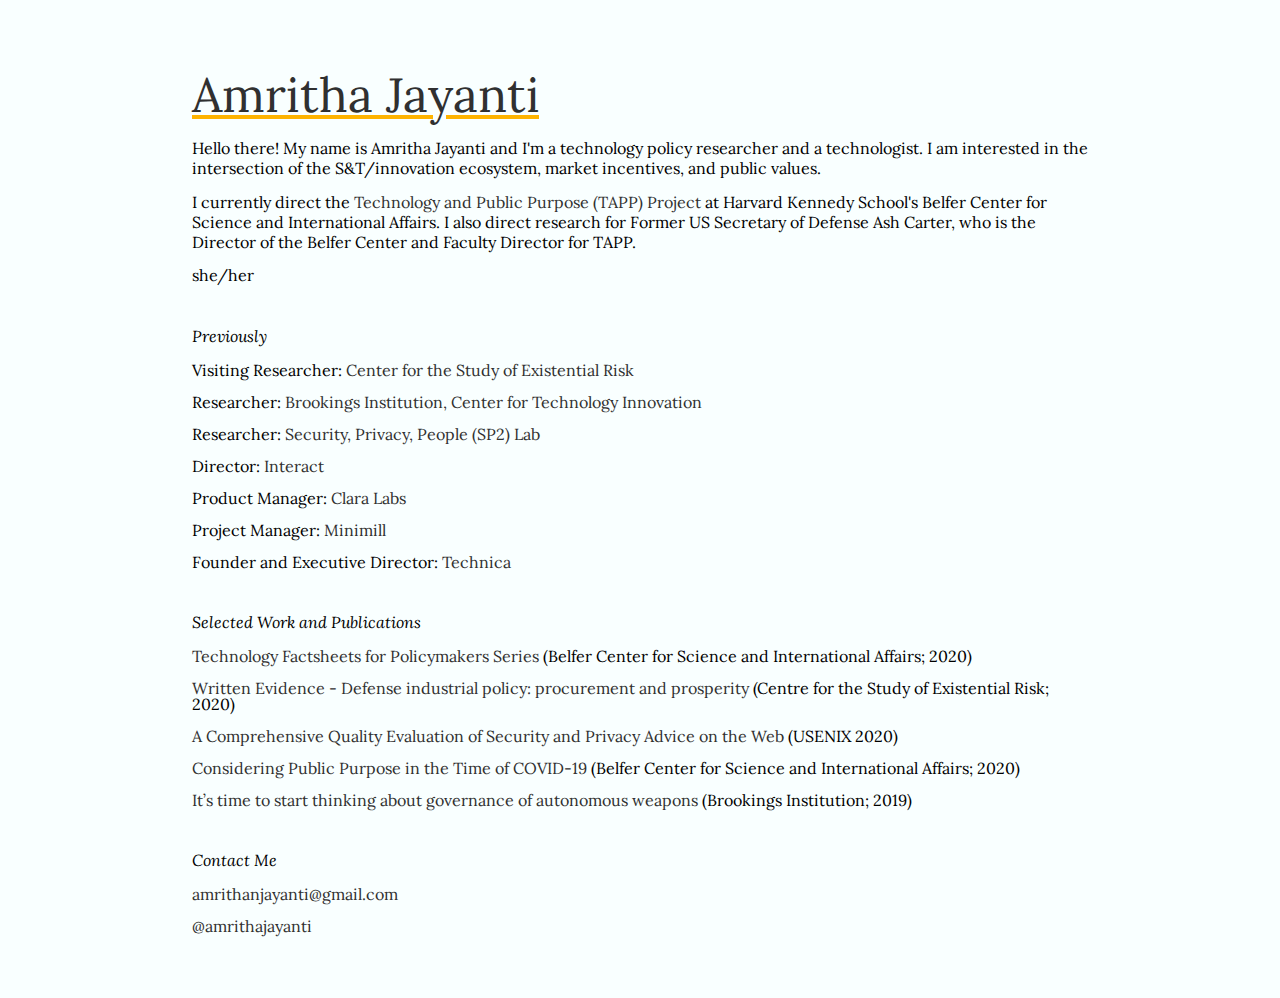
<file: index.html>
<!DOCTYPE html>

<html lang="en">
<head>
  <meta charset="utf-8">
  <title>Amritha Jayanti</title>
  <meta name="description" content="The HTML5 Herald">
  <meta name="author" content="SitePoint">
	<link rel="stylesheet" type="text/css" href="personal-site.css" media="screen" />
</head>

<body>

    <h1>Amritha Jayanti</h1>

    	<h2>Hello there! My name is Amritha Jayanti and I'm a technology policy researcher and a technologist. I am interested in the intersection of the S&T/innovation ecosystem, market incentives, and public values.</h2>

    	<h2>I currently <b>direct the <a href="https://www.belfercenter.org/project/technology-and-public-purpose#!about" target="blank">Technology and Public Purpose (TAPP) Project</a></b> at Harvard Kennedy School's Belfer Center for Science and International Affairs. I also direct research for Former US Secretary of Defense Ash Carter, who is the Director of the Belfer Center and Faculty Director for TAPP.</h2>

      <h2>she/her</h2>

      <h3>Previously</h3> 

    	   <p>Visiting Researcher: <a href="https://www.cser.ac.uk/" target="blank">Center for the Study of Existential Risk</a></p>

    	   <p>Researcher: <a href="https://www.brookings.edu/" target="blank">Brookings Institution, Center for Technology Innovation</a></p>

    	   <p>Researcher: <a href="https://github.com/SP2-MC2" target="blank">Security, Privacy, People (SP2) Lab</a></p>

    	   <p>Director: <a href="https://joininteract.com/" target="blank">Interact</a></p>

    	   <p>Product Manager: <a href="https://claralabs.com/" target="blank">Clara Labs</a></p>

    	   <p>Project Manager: <a href="https://minimill.co/" target="blank">Minimill</a></p>

    	   <p>Founder and Executive Director: <a href="https://gotechnica.org/" target="blank">Technica</a></p>

    <h3>Selected Work and Publications</h3>

    	<p><a href="https://www.belfercenter.org/project/technology-and-public-purpose#!tech-factsheets" target="blank">Technology Factsheets for Policymakers Series</a> (Belfer Center for Science and International Affairs; 2020)</p>

      <p><a href="https://www.cser.ac.uk/resources/written-evidence-defence-industrial-policy-procurement-and-prosperity/" target="blank">Written Evidence - Defense industrial policy: procurement and prosperity</a> (Centre for the Study of Existential Risk; 2020)</p>

      <p><a href="https://www.usenix.org/conference/usenixsecurity20/presentation/redmiles" target="blank">A Comprehensive Quality Evaluation of Security and Privacy Advice on the Web</a> (USENIX 2020)</p>

      <p>

      <p><a href="https://www.belfercenter.org/publication/considering-public-purpose-time-covid-19" target="blank">Considering Public Purpose in the Time of COVID-19</a> (Belfer Center for Science and International Affairs; 2020)</p>

      <p><a href="https://www.brookings.edu/blog/techtank/2019/05/10/its-time-to-start-thinking-about-governance-of-autonomous-weapons/" target="blank">It’s time to start thinking about governance of autonomous weapons</a> (Brookings Institution; 2019)</p>

    <h3>Contact Me</h3>

      <p><a href="mailto:amrithanjayanti@gmail.com">amrithanjayanti@gmail.com</a></p>
      <p><a href="https://twitter.com/amrithajayanti" target="blank">@amrithajayanti</a></p>
    
</body>
</html>
</file>
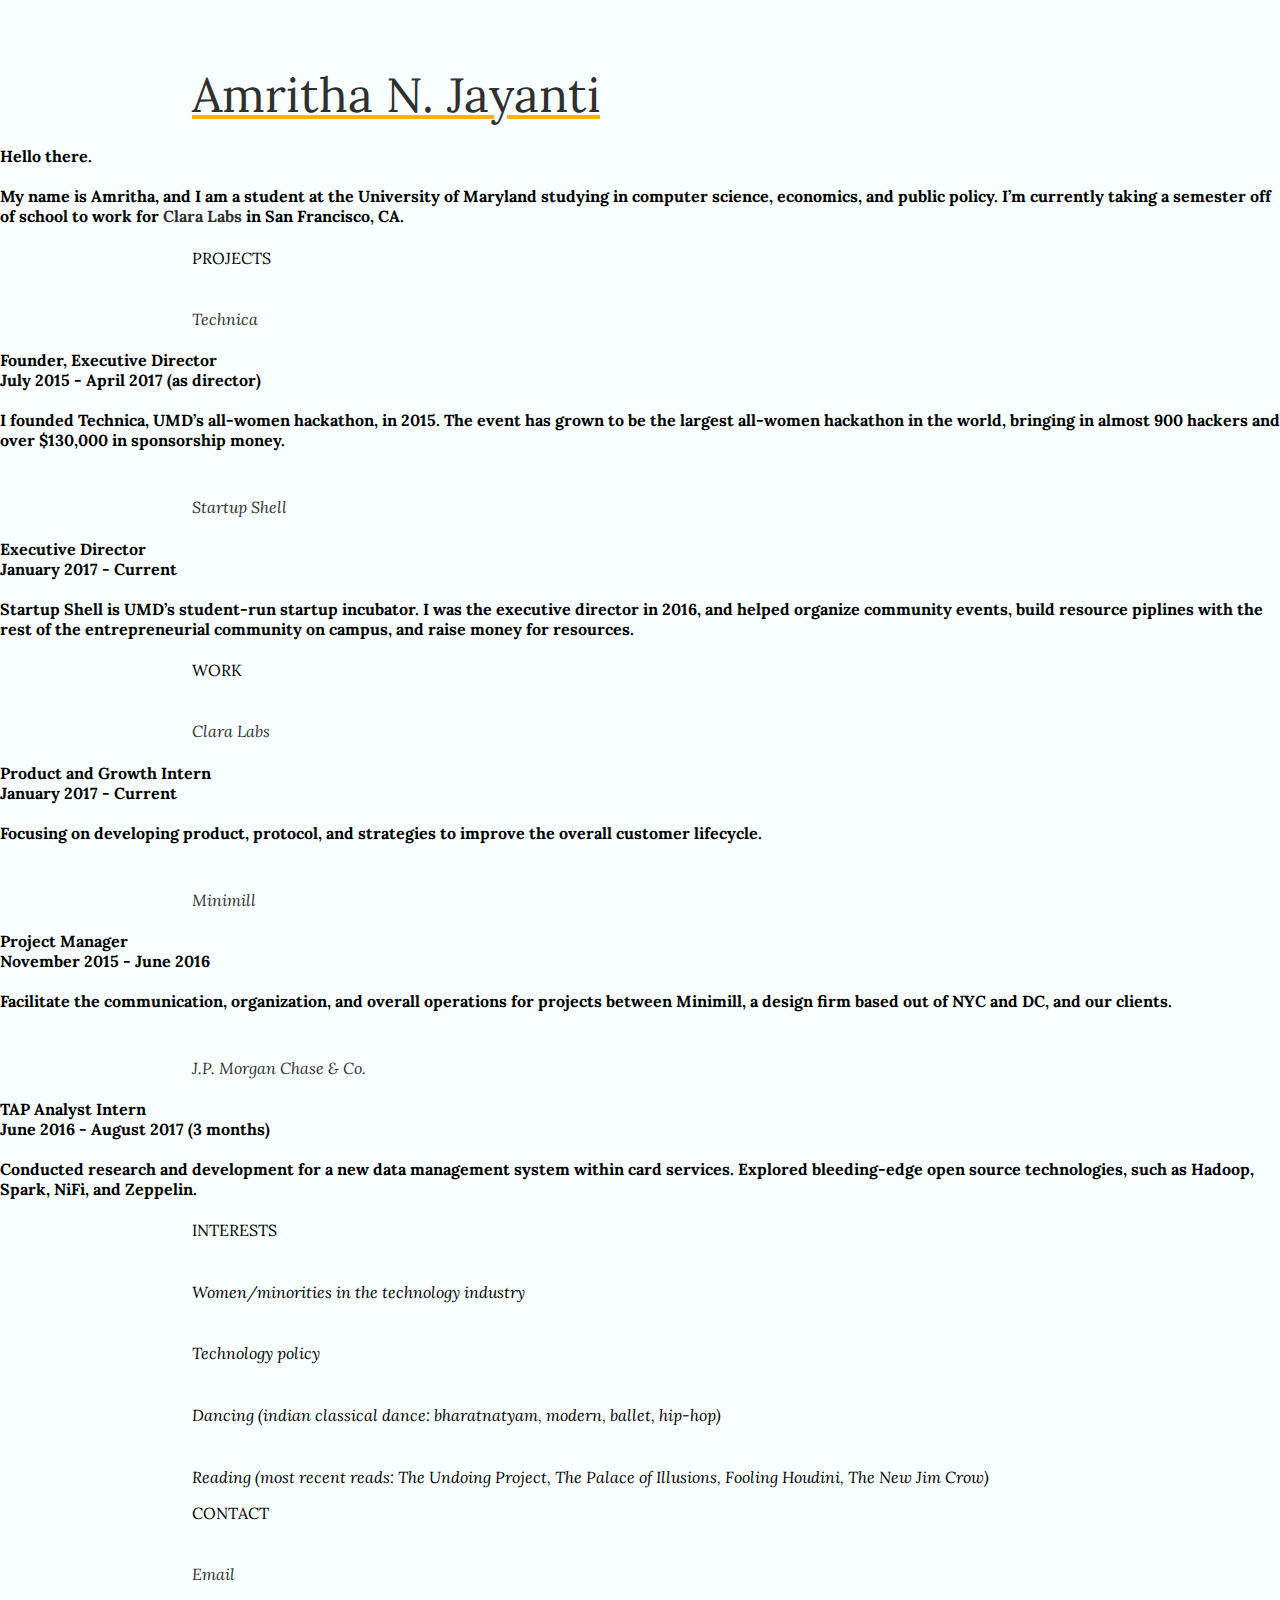
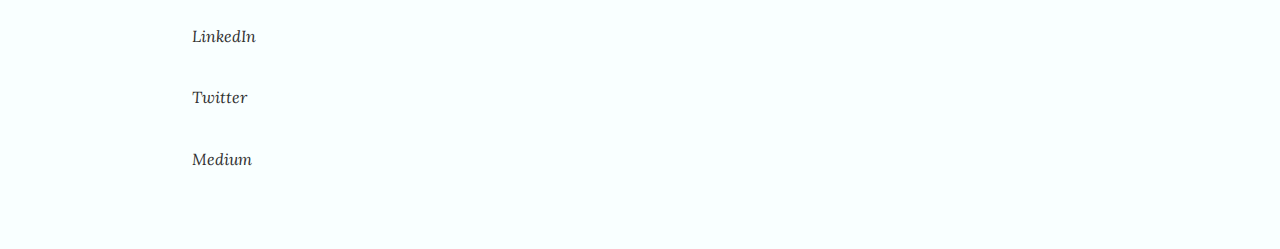
<file: personal-site.html>
<!DOCTYPE html>

<html lang="en">
<head>
  <meta charset="utf-8">
  <title>Amritha Jayanti</title>
  <meta name="description" content="The HTML5 Herald">
  <meta name="author" content="SitePoint">

<link rel="stylesheet" type="text/css" href="personal-site.css" media="screen" />

</head>


<body class="body">

	<div class="Header--main">
		<h1>Amritha N. Jayanti</h1>
	</div>
	<div class="Header--sub">
        <h4>Hello there.<br><br>My name is Amritha, and I am a student at the University of Maryland studying in computer science, economics, and public policy. I’m currently taking a semester off of school to work for <a href="https://claralabs.com/">Clara Labs</a> in San Francisco, CA.</h4>
    </div>

    <div>
        <h2>PROJECTS</h2>
        <h3><a href="http://www.gotechnica.org" target="_blank">Technica</a></h3>
        <h4 class="work--body">
            Founder, Executive Director
            <br>July 2015 - April 2017 (as director)</br>
            <br>I founded Technica, UMD’s all-women hackathon, in 2015. The event has grown to be the largest all-women hackathon in the world, bringing in almost 900 hackers and over $130,000 in sponsorship money.</br></h4>
        <h3><a href="http://www.startupshell.org" target="_blank">Startup Shell</a></h3>
        <h4 class="work--body">
            Executive Director
            <br>January 2017 - Current</br>
            <br>Startup Shell is UMD’s student-run startup incubator. I was the executive director in 2016, and helped organize community events, build resource piplines with the rest of the entrepreneurial community on campus, and raise money for resources.</br></h4>
    </div>

    <div>
        <h2>WORK</h2>
        <h3><a href="https://claralabs.com/" target="_blank">Clara Labs</a></h3>
        <h4 class="work--body">
            Product and Growth Intern
            <br>January 2017 - Current</br>
            <br>Focusing on developing product, protocol, and strategies to improve the overall customer lifecycle.</br></h4>
        <h3><a href="https://minimill.co/" target="_blank">Minimill</a></h3>
        <h4 class="work--body">
            Project Manager
            <br>November 2015 - June 2016</br>
            <br>Facilitate the communication, organization, and overall operations for projects between Minimill, a design firm based out of NYC and DC, and our clients.</br></h4>
        <h3><a href="https://www.jpmorgan.com/country/US/en/jpmorgan" target="_blank">J.P. Morgan Chase & Co.</a></h3>
        <h4 class="work--body">
            TAP Analyst Intern
            <br>June 2016 - August 2017 (3 months)</br>
            <br>Conducted research and development for a new data management system within card services. Explored bleeding-edge open source technologies, such as Hadoop, Spark, NiFi, and Zeppelin.</br></h4>
    </div>

    <div>
        <h2>INTERESTS</h2>
        <h3>Women/minorities in the technology industry</h3>
        <h3>Technology policy</h3>
        <h3>Dancing (indian classical dance: bharatnatyam, modern, ballet, hip-hop)</h3>
        <h3>Reading (most recent reads: The Undoing Project, The Palace of Illusions, Fooling Houdini, The New Jim Crow)</h3>
    </div>

    <div>
        <h2>CONTACT</h2>
        <h3><a href="mailto:amrithanjayanti@gmail.com">Email</a></h3>
        <h3><a href="https://www.linkedin.com/in/amritha-jayanti-090673100/" target="_blank">LinkedIn</a></h3>
        <h3><a href="https://twitter.com/amrithajayanti">Twitter</a></h3>
        <h3><a href="https://medium.com/@amrithajayanti" target="_blank">Medium</a></h3>
    </div>

</body>
</html>
</file>
<file: personal-site.css>
@import url('https://fonts.googleapis.com/css2?family=Lora:ital,wght@0,400;0,500;0,562;0,600;0,700;1,400;1,500;1,562;1,600;1,700&display=swap');


body {
    background-color: #f9ffff;
    font-family: 'Lora', serif;
    color: black;
    margin: 0;
    width: 100%;
    padding-top: 5%;
    padding-bottom: 5%;
}

h1 {
    color: #303030;
    text-align: left;
    font-size: 48px;
    font-weight: normal;
    font-family: 'Lora', serif;
    margin: 0;
    padding-left: 15%;
    padding-right:15%;
    text-decoration: underline;
    text-decoration-style: solid;
    text-decoration-color: #feb300;

}

h2 {
    text-align: left;
    font-size: 16px;
    font-weight: lighter;
    padding-left: 15%;
    padding-right:15%;
}

h3 {
    text-align: left;
    font-size: 16px;
    font-weight: lighter;
    font-style: italic;
    clear: both;
    padding-left: 15%;
    padding-right:15%;
    padding-top: 2%;
}

p {
    text-align: left;
    margin-bottom: 0rem;
    line-height: 1rem;
    font-size: 16px;
    padding-left: 15%;
    padding-right:15%;
}

a {
  color: #303030;
  text-decoration: none;
}

a:hover{
  color: #303030;
  text-decoration: underline;
}


ul {
    list-style: none;
    margin: 0;
    padding: 0;
    overflow: hidden;
    align-items: center;
}

li {
    float: left;
    text-align: center;
    font-size: 16px;
    font-weight: lighter;
    font-family: 'Lora', serif;
    color: #00303F;
    margin: 0;
    text-decoration: none;
    padding: 1rem 3rem;
}

li>a:hover {
    text-decoration: underline;
    text-decoration-color: #fccdd3;
    text-align: center;
}

*/
</file>
